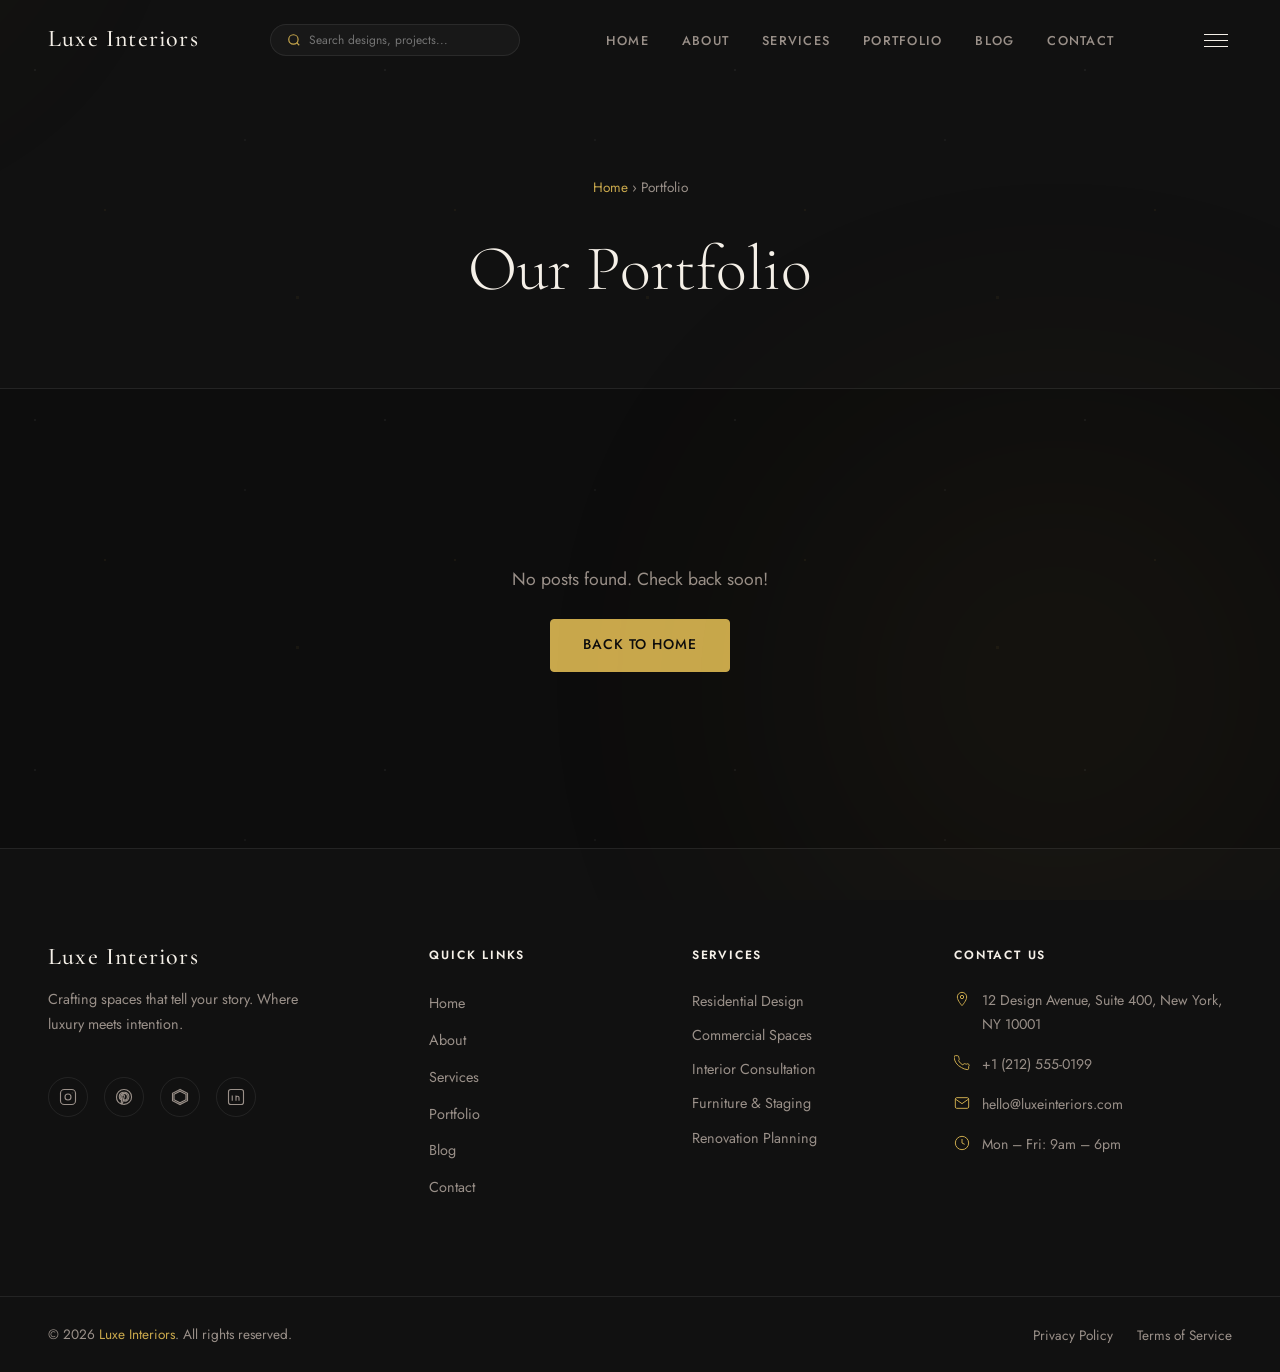
<file: portfolio/index.html>
<!DOCTYPE html>
<html lang="en-US">
<head>
    <meta charset="UTF-8">
    <meta name="viewport" content="width=device-width, initial-scale=1.0">
    <meta name="theme-color" content="#0d0d0d">
    <link rel="preconnect" href="https://fonts.googleapis.com">
    <link rel="preconnect" href="https://fonts.gstatic.com" crossorigin>
    <title>Portfolio &#8211; Luxe Interiors</title>
<meta name='robots' content='noindex, nofollow' />
<link rel='dns-prefetch' href='//fonts.googleapis.com' />
<link rel="alternate" type="application/rss+xml" title="Luxe Interiors &raquo; Feed" href="https://pateldhananjay39.github.io/luxe-interiors/feed/" />
<link rel="alternate" type="application/rss+xml" title="Luxe Interiors &raquo; Comments Feed" href="https://pateldhananjay39.github.io/luxe-interiors/comments/feed/" />
<link rel="alternate" type="application/rss+xml" title="Luxe Interiors &raquo; Portfolio Feed" href="https://pateldhananjay39.github.io/luxe-interiors/portfolio/feed/" />
<style id="wp-img-auto-sizes-contain-inline-css">
img:is([sizes=auto i],[sizes^="auto," i]){contain-intrinsic-size:3000px 1500px}
/*# sourceURL=wp-img-auto-sizes-contain-inline-css */
</style>
<style id="wp-emoji-styles-inline-css">

	img.wp-smiley, img.emoji {
		display: inline !important;
		border: none !important;
		box-shadow: none !important;
		height: 1em !important;
		width: 1em !important;
		margin: 0 0.07em !important;
		vertical-align: -0.1em !important;
		background: none !important;
		padding: 0 !important;
	}
/*# sourceURL=wp-emoji-styles-inline-css */
</style>
<style id="wp-block-library-inline-css">
:root{--wp-block-synced-color:#7a00df;--wp-block-synced-color--rgb:122,0,223;--wp-bound-block-color:var(--wp-block-synced-color);--wp-editor-canvas-background:#ddd;--wp-admin-theme-color:#007cba;--wp-admin-theme-color--rgb:0,124,186;--wp-admin-theme-color-darker-10:#006ba1;--wp-admin-theme-color-darker-10--rgb:0,107,160.5;--wp-admin-theme-color-darker-20:#005a87;--wp-admin-theme-color-darker-20--rgb:0,90,135;--wp-admin-border-width-focus:2px}@media (min-resolution:192dpi){:root{--wp-admin-border-width-focus:1.5px}}.wp-element-button{cursor:pointer}:root .has-very-light-gray-background-color{background-color:#eee}:root .has-very-dark-gray-background-color{background-color:#313131}:root .has-very-light-gray-color{color:#eee}:root .has-very-dark-gray-color{color:#313131}:root .has-vivid-green-cyan-to-vivid-cyan-blue-gradient-background{background:linear-gradient(135deg,#00d084,#0693e3)}:root .has-purple-crush-gradient-background{background:linear-gradient(135deg,#34e2e4,#4721fb 50%,#ab1dfe)}:root .has-hazy-dawn-gradient-background{background:linear-gradient(135deg,#faaca8,#dad0ec)}:root .has-subdued-olive-gradient-background{background:linear-gradient(135deg,#fafae1,#67a671)}:root .has-atomic-cream-gradient-background{background:linear-gradient(135deg,#fdd79a,#004a59)}:root .has-nightshade-gradient-background{background:linear-gradient(135deg,#330968,#31cdcf)}:root .has-midnight-gradient-background{background:linear-gradient(135deg,#020381,#2874fc)}:root{--wp--preset--font-size--normal:16px;--wp--preset--font-size--huge:42px}.has-regular-font-size{font-size:1em}.has-larger-font-size{font-size:2.625em}.has-normal-font-size{font-size:var(--wp--preset--font-size--normal)}.has-huge-font-size{font-size:var(--wp--preset--font-size--huge)}:root .has-text-align-center{text-align:center}:root .has-text-align-left{text-align:left}:root .has-text-align-right{text-align:right}.has-fit-text{white-space:nowrap!important}#end-resizable-editor-section{display:none}.aligncenter{clear:both}.items-justified-left{justify-content:flex-start}.items-justified-center{justify-content:center}.items-justified-right{justify-content:flex-end}.items-justified-space-between{justify-content:space-between}.screen-reader-text{word-wrap:normal!important;border:0;clip-path:inset(50%);height:1px;margin:-1px;overflow:hidden;padding:0;position:absolute;width:1px}.screen-reader-text:focus{background-color:#ddd;clip-path:none;color:#444;display:block;font-size:1em;height:auto;left:5px;line-height:normal;padding:15px 23px 14px;text-decoration:none;top:5px;width:auto;z-index:100000}html :where(.has-border-color){border-style:solid}html :where([style*=border-color]){border-style:solid}html :where([style*=border-top-color]){border-top-style:solid}html :where([style*=border-right-color]){border-right-style:solid}html :where([style*=border-bottom-color]){border-bottom-style:solid}html :where([style*=border-left-color]){border-left-style:solid}html :where([style*=border-width]){border-style:solid}html :where([style*=border-top-width]){border-top-style:solid}html :where([style*=border-right-width]){border-right-style:solid}html :where([style*=border-bottom-width]){border-bottom-style:solid}html :where([style*=border-left-width]){border-left-style:solid}html :where(img[class*=wp-image-]){height:auto;max-width:100%}:where(figure){margin:0 0 1em}html :where(.is-position-sticky){--wp-admin--admin-bar--position-offset:var(--wp-admin--admin-bar--height,0px)}@media screen and (max-width:600px){html :where(.is-position-sticky){--wp-admin--admin-bar--position-offset:0px}}

/*# sourceURL=/wp-includes/css/dist/block-library/common.min.css */
</style>
<style id="classic-theme-styles-inline-css">
/*! This file is auto-generated */
.wp-block-button__link{color:#fff;background-color:#32373c;border-radius:9999px;box-shadow:none;text-decoration:none;padding:calc(.667em + 2px) calc(1.333em + 2px);font-size:1.125em}.wp-block-file__button{background:#32373c;color:#fff;text-decoration:none}
/*# sourceURL=/wp-includes/css/classic-themes.min.css */
</style>

<style id="global-styles-inline-css">
:root{--wp--preset--aspect-ratio--square: 1;--wp--preset--aspect-ratio--4-3: 4/3;--wp--preset--aspect-ratio--3-4: 3/4;--wp--preset--aspect-ratio--3-2: 3/2;--wp--preset--aspect-ratio--2-3: 2/3;--wp--preset--aspect-ratio--16-9: 16/9;--wp--preset--aspect-ratio--9-16: 9/16;--wp--preset--color--black: #000000;--wp--preset--color--cyan-bluish-gray: #abb8c3;--wp--preset--color--white: #ffffff;--wp--preset--color--pale-pink: #f78da7;--wp--preset--color--vivid-red: #cf2e2e;--wp--preset--color--luminous-vivid-orange: #ff6900;--wp--preset--color--luminous-vivid-amber: #fcb900;--wp--preset--color--light-green-cyan: #7bdcb5;--wp--preset--color--vivid-green-cyan: #00d084;--wp--preset--color--pale-cyan-blue: #8ed1fc;--wp--preset--color--vivid-cyan-blue: #0693e3;--wp--preset--color--vivid-purple: #9b51e0;--wp--preset--gradient--vivid-cyan-blue-to-vivid-purple: linear-gradient(135deg,rgb(6,147,227) 0%,rgb(155,81,224) 100%);--wp--preset--gradient--light-green-cyan-to-vivid-green-cyan: linear-gradient(135deg,rgb(122,220,180) 0%,rgb(0,208,130) 100%);--wp--preset--gradient--luminous-vivid-amber-to-luminous-vivid-orange: linear-gradient(135deg,rgb(252,185,0) 0%,rgb(255,105,0) 100%);--wp--preset--gradient--luminous-vivid-orange-to-vivid-red: linear-gradient(135deg,rgb(255,105,0) 0%,rgb(207,46,46) 100%);--wp--preset--gradient--very-light-gray-to-cyan-bluish-gray: linear-gradient(135deg,rgb(238,238,238) 0%,rgb(169,184,195) 100%);--wp--preset--gradient--cool-to-warm-spectrum: linear-gradient(135deg,rgb(74,234,220) 0%,rgb(151,120,209) 20%,rgb(207,42,186) 40%,rgb(238,44,130) 60%,rgb(251,105,98) 80%,rgb(254,248,76) 100%);--wp--preset--gradient--blush-light-purple: linear-gradient(135deg,rgb(255,206,236) 0%,rgb(152,150,240) 100%);--wp--preset--gradient--blush-bordeaux: linear-gradient(135deg,rgb(254,205,165) 0%,rgb(254,45,45) 50%,rgb(107,0,62) 100%);--wp--preset--gradient--luminous-dusk: linear-gradient(135deg,rgb(255,203,112) 0%,rgb(199,81,192) 50%,rgb(65,88,208) 100%);--wp--preset--gradient--pale-ocean: linear-gradient(135deg,rgb(255,245,203) 0%,rgb(182,227,212) 50%,rgb(51,167,181) 100%);--wp--preset--gradient--electric-grass: linear-gradient(135deg,rgb(202,248,128) 0%,rgb(113,206,126) 100%);--wp--preset--gradient--midnight: linear-gradient(135deg,rgb(2,3,129) 0%,rgb(40,116,252) 100%);--wp--preset--font-size--small: 13px;--wp--preset--font-size--medium: 20px;--wp--preset--font-size--large: 36px;--wp--preset--font-size--x-large: 42px;--wp--preset--spacing--20: 0.44rem;--wp--preset--spacing--30: 0.67rem;--wp--preset--spacing--40: 1rem;--wp--preset--spacing--50: 1.5rem;--wp--preset--spacing--60: 2.25rem;--wp--preset--spacing--70: 3.38rem;--wp--preset--spacing--80: 5.06rem;--wp--preset--shadow--natural: 6px 6px 9px rgba(0, 0, 0, 0.2);--wp--preset--shadow--deep: 12px 12px 50px rgba(0, 0, 0, 0.4);--wp--preset--shadow--sharp: 6px 6px 0px rgba(0, 0, 0, 0.2);--wp--preset--shadow--outlined: 6px 6px 0px -3px rgb(255, 255, 255), 6px 6px rgb(0, 0, 0);--wp--preset--shadow--crisp: 6px 6px 0px rgb(0, 0, 0);}:where(body) { margin: 0; }:where(.is-layout-flex){gap: 0.5em;}:where(.is-layout-grid){gap: 0.5em;}body .is-layout-flex{display: flex;}.is-layout-flex{flex-wrap: wrap;align-items: center;}.is-layout-flex > :is(*, div){margin: 0;}body .is-layout-grid{display: grid;}.is-layout-grid > :is(*, div){margin: 0;}body{padding-top: 0px;padding-right: 0px;padding-bottom: 0px;padding-left: 0px;}:root :where(.wp-element-button, .wp-block-button__link){background-color: #32373c;border-width: 0;color: #fff;font-family: inherit;font-size: inherit;font-style: inherit;font-weight: inherit;letter-spacing: inherit;line-height: inherit;padding-top: calc(0.667em + 2px);padding-right: calc(1.333em + 2px);padding-bottom: calc(0.667em + 2px);padding-left: calc(1.333em + 2px);text-decoration: none;text-transform: inherit;}.has-black-color{color: var(--wp--preset--color--black) !important;}.has-cyan-bluish-gray-color{color: var(--wp--preset--color--cyan-bluish-gray) !important;}.has-white-color{color: var(--wp--preset--color--white) !important;}.has-pale-pink-color{color: var(--wp--preset--color--pale-pink) !important;}.has-vivid-red-color{color: var(--wp--preset--color--vivid-red) !important;}.has-luminous-vivid-orange-color{color: var(--wp--preset--color--luminous-vivid-orange) !important;}.has-luminous-vivid-amber-color{color: var(--wp--preset--color--luminous-vivid-amber) !important;}.has-light-green-cyan-color{color: var(--wp--preset--color--light-green-cyan) !important;}.has-vivid-green-cyan-color{color: var(--wp--preset--color--vivid-green-cyan) !important;}.has-pale-cyan-blue-color{color: var(--wp--preset--color--pale-cyan-blue) !important;}.has-vivid-cyan-blue-color{color: var(--wp--preset--color--vivid-cyan-blue) !important;}.has-vivid-purple-color{color: var(--wp--preset--color--vivid-purple) !important;}.has-black-background-color{background-color: var(--wp--preset--color--black) !important;}.has-cyan-bluish-gray-background-color{background-color: var(--wp--preset--color--cyan-bluish-gray) !important;}.has-white-background-color{background-color: var(--wp--preset--color--white) !important;}.has-pale-pink-background-color{background-color: var(--wp--preset--color--pale-pink) !important;}.has-vivid-red-background-color{background-color: var(--wp--preset--color--vivid-red) !important;}.has-luminous-vivid-orange-background-color{background-color: var(--wp--preset--color--luminous-vivid-orange) !important;}.has-luminous-vivid-amber-background-color{background-color: var(--wp--preset--color--luminous-vivid-amber) !important;}.has-light-green-cyan-background-color{background-color: var(--wp--preset--color--light-green-cyan) !important;}.has-vivid-green-cyan-background-color{background-color: var(--wp--preset--color--vivid-green-cyan) !important;}.has-pale-cyan-blue-background-color{background-color: var(--wp--preset--color--pale-cyan-blue) !important;}.has-vivid-cyan-blue-background-color{background-color: var(--wp--preset--color--vivid-cyan-blue) !important;}.has-vivid-purple-background-color{background-color: var(--wp--preset--color--vivid-purple) !important;}.has-black-border-color{border-color: var(--wp--preset--color--black) !important;}.has-cyan-bluish-gray-border-color{border-color: var(--wp--preset--color--cyan-bluish-gray) !important;}.has-white-border-color{border-color: var(--wp--preset--color--white) !important;}.has-pale-pink-border-color{border-color: var(--wp--preset--color--pale-pink) !important;}.has-vivid-red-border-color{border-color: var(--wp--preset--color--vivid-red) !important;}.has-luminous-vivid-orange-border-color{border-color: var(--wp--preset--color--luminous-vivid-orange) !important;}.has-luminous-vivid-amber-border-color{border-color: var(--wp--preset--color--luminous-vivid-amber) !important;}.has-light-green-cyan-border-color{border-color: var(--wp--preset--color--light-green-cyan) !important;}.has-vivid-green-cyan-border-color{border-color: var(--wp--preset--color--vivid-green-cyan) !important;}.has-pale-cyan-blue-border-color{border-color: var(--wp--preset--color--pale-cyan-blue) !important;}.has-vivid-cyan-blue-border-color{border-color: var(--wp--preset--color--vivid-cyan-blue) !important;}.has-vivid-purple-border-color{border-color: var(--wp--preset--color--vivid-purple) !important;}.has-vivid-cyan-blue-to-vivid-purple-gradient-background{background: var(--wp--preset--gradient--vivid-cyan-blue-to-vivid-purple) !important;}.has-light-green-cyan-to-vivid-green-cyan-gradient-background{background: var(--wp--preset--gradient--light-green-cyan-to-vivid-green-cyan) !important;}.has-luminous-vivid-amber-to-luminous-vivid-orange-gradient-background{background: var(--wp--preset--gradient--luminous-vivid-amber-to-luminous-vivid-orange) !important;}.has-luminous-vivid-orange-to-vivid-red-gradient-background{background: var(--wp--preset--gradient--luminous-vivid-orange-to-vivid-red) !important;}.has-very-light-gray-to-cyan-bluish-gray-gradient-background{background: var(--wp--preset--gradient--very-light-gray-to-cyan-bluish-gray) !important;}.has-cool-to-warm-spectrum-gradient-background{background: var(--wp--preset--gradient--cool-to-warm-spectrum) !important;}.has-blush-light-purple-gradient-background{background: var(--wp--preset--gradient--blush-light-purple) !important;}.has-blush-bordeaux-gradient-background{background: var(--wp--preset--gradient--blush-bordeaux) !important;}.has-luminous-dusk-gradient-background{background: var(--wp--preset--gradient--luminous-dusk) !important;}.has-pale-ocean-gradient-background{background: var(--wp--preset--gradient--pale-ocean) !important;}.has-electric-grass-gradient-background{background: var(--wp--preset--gradient--electric-grass) !important;}.has-midnight-gradient-background{background: var(--wp--preset--gradient--midnight) !important;}.has-small-font-size{font-size: var(--wp--preset--font-size--small) !important;}.has-medium-font-size{font-size: var(--wp--preset--font-size--medium) !important;}.has-large-font-size{font-size: var(--wp--preset--font-size--large) !important;}.has-x-large-font-size{font-size: var(--wp--preset--font-size--x-large) !important;}
/*# sourceURL=global-styles-inline-css */
</style>

<link rel='stylesheet' id='idl-google-fonts-css' href='https://fonts.googleapis.com/css2?family=Cormorant+Garamond:ital,wght@0,300;0,400;0,500;0,600;0,700;1,300;1,400&#038;family=Jost:wght@300;400;500;600&#038;display=swap' media='all' />
<link rel='stylesheet' id='idl-main-css' href='https://pateldhananjay39.github.io/luxe-interiors/wp-content/themes/interiordesign-theme/assets/css/main.css?ver=1.0.0' media='all' />
<link rel='stylesheet' id='idl-style-css' href='https://pateldhananjay39.github.io/luxe-interiors/wp-content/themes/interiordesign-theme/style.css?ver=1.0.0' media='all' />
<link rel="https://api.w.org/" href="https://pateldhananjay39.github.io/luxe-interiors/wp-json/" /><link rel="EditURI" type="application/rsd+xml" title="RSD" href="https://pateldhananjay39.github.io/luxe-interiors/xmlrpc.php?rsd" />
<meta name="generator" content="WordPress 7.0" />
</head>
<body class="archive post-type-archive post-type-archive-portfolio wp-theme-interiordesign-theme">

<!-- Dynamic Custom Cursor System -->
<div class="custom-cursor" id="custom-cursor" aria-hidden="true">
    <div class="cursor-dot"></div>
    <div class="cursor-circle">
        <span class="cursor-badge-text"></span>
    </div>
</div>

<!-- Ambient Interactive Glows & Lighting -->
<div class="ambient-glow-container" aria-hidden="true">
    <div class="glow-sphere glow-sphere-1" id="glow-sphere-1"></div>
    <div class="glow-sphere glow-sphere-2" id="glow-sphere-2"></div>
</div>

<!-- Atmospheric Dust/Light Particle Overlays -->
<div class="particle-overlay" id="particle-overlay" aria-hidden="true"></div>

<header class="site-header" id="site-header" role="banner">
    <div class="header-inner container">

        <!-- Logo / Brand -->
        <div class="site-branding">
                            <a href="https://pateldhananjay39.github.io/luxe-interiors/" class="site-logo-text" rel="home">
                    <span class="logo-main">Luxe Interiors</span>
                    <span class="logo-tagline"></span>
                </a>
                    </div>

        <!-- Zillow-style Search Pill in Header -->
        <div class="header-search-pill" id="header-search-pill">
            <span class="search-pill-icon" aria-hidden="true">
                <svg viewBox="0 0 24 24" fill="none" stroke="currentColor" stroke-width="2"><circle cx="11" cy="11" r="8"/><line x1="21" y1="21" x2="16.65" y2="16.65"/></svg>
            </span>
            <input type="text" placeholder="Search designs, projects..." readonly>
        </div>

        <!-- Primary Navigation -->
        <nav class="primary-nav" id="primary-nav" role="navigation" aria-label="Primary Navigation">
            <ul class="nav-menu"><li><a href="https://pateldhananjay39.github.io/luxe-interiors/">Home</a></li><li><a href="#about">About</a></li><li><a href="#services">Services</a></li><li><a href="#portfolio">Portfolio</a></li><li><a href="#blog">Blog</a></li><li><a href="#contact">Contact</a></li></ul>        </nav>

        <!-- CTA + Hamburger -->
        <div class="header-actions">
            <a href="#contact" class="btn btn-gold btn-sm header-cta">
                Book Consultation            </a>
            <button class="hamburger" id="hamburger" aria-expanded="false" aria-controls="primary-nav" aria-label="Toggle Menu">
                <span class="hamburger-bar"></span>
                <span class="hamburger-bar"></span>
                <span class="hamburger-bar"></span>
            </button>
        </div>

    </div><!-- .header-inner -->
</header><!-- .site-header -->

<!-- Mobile Nav Overlay -->
<div class="mobile-nav-overlay" id="mobile-nav-overlay" aria-hidden="true">
    <div class="mobile-nav-inner">
        <button class="mobile-nav-close" id="mobile-nav-close" aria-label="Close Menu">
            <span>&times;</span>
        </button>
                <a href="#contact" class="btn btn-gold mobile-cta">
            Book Consultation        </a>
    </div>
</div>


<main id="main-content" class="site-main" role="main">

    <!-- Archive Hero -->
    <div class="page-hero">
        <div class="container">
            <p class="breadcrumb">
                <a href="https://pateldhananjay39.github.io/luxe-interiors/">Home</a>
                &rsaquo;
                Portfolio            </p>
            <h1>
                Our Portfolio            </h1>
        </div>
    </div>

    <!-- Posts Grid -->
    <section class="section">
        <div class="container">

            
            <div style="text-align:center;padding:4rem 0;">
                <p style="color:var(--clr-text-muted);font-size:1.1rem;">No posts found. Check back soon!</p>
                <a href="https://pateldhananjay39.github.io/luxe-interiors/" class="btn btn-gold" style="margin-top:1.5rem;">
                    Back to Home                </a>
            </div>

            
        </div>
    </section>

</main>


<footer class="site-footer" id="site-footer" role="contentinfo">

    <!-- Footer Top: Widgets -->
    <div class="footer-widgets">
        <div class="container footer-widgets-grid">

            <!-- Brand Column -->
            <div class="footer-brand">
                <a href="https://pateldhananjay39.github.io/luxe-interiors/" class="footer-logo" rel="home">
                    <span class="logo-main">Luxe Interiors</span>
                    <span class="logo-tagline"></span>
                </a>
                <p class="footer-tagline">
                    Crafting spaces that tell your story. Where luxury meets intention.                </p>
                <div class="footer-social" aria-label="Social Media Links">
                    <a href="#" class="social-link" aria-label="Instagram" target="_blank" rel="noopener noreferrer">
                        <svg viewBox="0 0 24 24" fill="none" stroke="currentColor" stroke-width="1.5"><rect x="2" y="2" width="20" height="20" rx="5" ry="5"/><circle cx="12" cy="12" r="4"/><circle cx="17.5" cy="6.5" r="0.5" fill="currentColor" stroke="none"/></svg>
                    </a>
                    <a href="#" class="social-link" aria-label="Pinterest" target="_blank" rel="noopener noreferrer">
                        <svg viewBox="0 0 24 24" fill="none" stroke="currentColor" stroke-width="1.5"><path d="M12 2C6.48 2 2 6.48 2 12c0 4.24 2.65 7.86 6.39 9.29-.09-.78-.17-1.98.04-2.83.18-.77 1.22-5.17 1.22-5.17s-.31-.62-.31-1.54c0-1.45.84-2.53 1.88-2.53.89 0 1.32.67 1.32 1.47 0 .89-.57 2.23-.86 3.47-.25 1.04.51 1.88 1.53 1.88 1.83 0 3.24-1.93 3.24-4.72 0-2.47-1.77-4.19-4.31-4.19-2.93 0-4.65 2.2-4.65 4.47 0 .89.34 1.84.77 2.36.08.1.09.19.07.29-.08.32-.25 1.04-.28 1.18-.04.19-.14.23-.32.14-1.25-.58-2.03-2.42-2.03-3.89 0-3.15 2.29-6.04 6.61-6.04 3.47 0 6.16 2.47 6.16 5.77 0 3.45-2.17 6.22-5.19 6.22-1.01 0-1.97-.53-2.3-1.15l-.62 2.33c-.23.87-.84 1.96-1.25 2.62.94.29 1.94.45 2.97.45 5.52 0 10-4.48 10-10S17.52 2 12 2z"/></svg>
                    </a>
                    <a href="#" class="social-link" aria-label="Houzz" target="_blank" rel="noopener noreferrer">
                        <svg viewBox="0 0 24 24" fill="none" stroke="currentColor" stroke-width="1.5"><path d="M12 2L2 7v10l10 5 10-5V7L12 2zm0 2.18L20 8.5v7L12 19.82 4 15.5v-7L12 4.18z"/></svg>
                    </a>
                    <a href="#" class="social-link" aria-label="LinkedIn" target="_blank" rel="noopener noreferrer">
                        <svg viewBox="0 0 24 24" fill="none" stroke="currentColor" stroke-width="1.5"><rect x="2" y="2" width="20" height="20" rx="3"/><path d="M7 10v7M7 7v.01M12 17v-4a2 2 0 014 0v4M12 10v7"/></svg>
                    </a>
                </div>
            </div>

            <!-- Quick Links -->
            <div class="footer-col">
                <h4 class="footer-heading">Quick Links</h4>
                <nav aria-label="Footer Navigation">
                    <ul class="footer-nav-menu"><li><a href="#">Home</a></li><li><a href="#about">About</a></li><li><a href="#services">Services</a></li><li><a href="#portfolio">Portfolio</a></li><li><a href="#blog">Blog</a></li><li><a href="#contact">Contact</a></li></ul>                </nav>
            </div>

            <!-- Services Column -->
            <div class="footer-col">
                <h4 class="footer-heading">Services</h4>
                <ul class="footer-list">
                    <li><a href="#services">Residential Design</a></li>
                    <li><a href="#services">Commercial Spaces</a></li>
                    <li><a href="#services">Interior Consultation</a></li>
                    <li><a href="#services">Furniture &amp; Staging</a></li>
                    <li><a href="#services">Renovation Planning</a></li>
                </ul>
            </div>

            <!-- Contact Info -->
            <div class="footer-col">
                <h4 class="footer-heading">Contact Us</h4>
                <address class="footer-contact">
                    <div class="contact-item">
                        <svg viewBox="0 0 24 24" fill="none" stroke="currentColor" stroke-width="1.5" aria-hidden="true"><path d="M12 2C8.13 2 5 5.13 5 9c0 5.25 7 13 7 13s7-7.75 7-13c0-3.87-3.13-7-7-7z"/><circle cx="12" cy="9" r="2.5"/></svg>
                        <span>12 Design Avenue, Suite 400, New York, NY 10001</span>
                    </div>
                    <div class="contact-item">
                        <svg viewBox="0 0 24 24" fill="none" stroke="currentColor" stroke-width="1.5" aria-hidden="true"><path d="M22 16.92v3a2 2 0 01-2.18 2 19.79 19.79 0 01-8.63-3.07A19.5 19.5 0 013.07 11.8 19.79 19.79 0 01.07 3.18 2 2 0 012.06 1h3a2 2 0 012 1.72 12.84 12.84 0 00.7 2.81 2 2 0 01-.45 2.11L6.91 8.64a16 16 0 006.29 6.29l1-1.4a2 2 0 012.11-.45 12.84 12.84 0 002.81.7A2 2 0 0122 16.92z"/></svg>
                        <a href="tel:+12125550199">+1 (212) 555-0199</a>
                    </div>
                    <div class="contact-item">
                        <svg viewBox="0 0 24 24" fill="none" stroke="currentColor" stroke-width="1.5" aria-hidden="true"><path d="M4 4h16c1.1 0 2 .9 2 2v12c0 1.1-.9 2-2 2H4c-1.1 0-2-.9-2-2V6c0-1.1.9-2 2-2z"/><polyline points="22,6 12,13 2,6"/></svg>
                        <a href="mailto:hello@luxeinteriors.com">hello@luxeinteriors.com</a>
                    </div>
                    <div class="contact-item">
                        <svg viewBox="0 0 24 24" fill="none" stroke="currentColor" stroke-width="1.5" aria-hidden="true"><circle cx="12" cy="12" r="10"/><polyline points="12 6 12 12 16 14"/></svg>
                        <span>Mon – Fri: 9am – 6pm</span>
                    </div>
                </address>
            </div>

        </div><!-- .footer-widgets-grid -->
    </div><!-- .footer-widgets -->

    <!-- Footer Bottom Bar -->
    <div class="footer-bottom">
        <div class="container footer-bottom-inner">
            <p class="copyright">
                &copy; 2026                <a href="https://pateldhananjay39.github.io/luxe-interiors/">Luxe Interiors</a>.
                All rights reserved.            </p>
            <ul class="footer-legal">
                <li><a href="#">Privacy Policy</a></li>
                <li><a href="#">Terms of Service</a></li>
            </ul>
        </div>
    </div><!-- .footer-bottom -->

</footer><!-- .site-footer -->

<!-- Scroll to Top Button -->
<button class="scroll-top" id="scroll-top" aria-label="Scroll to top">
    <svg viewBox="0 0 24 24" fill="none" stroke="currentColor" stroke-width="2" aria-hidden="true"><polyline points="18 15 12 9 6 15"/></svg>
</button>

<script type="speculationrules">
{"prefetch":[{"source":"document","where":{"and":[{"href_matches":"/luxe-interiors/*"},{"not":{"href_matches":["/luxe-interiors/wp-*.php","/luxe-interiors/wp-admin/*","/luxe-interiors/wp-content/uploads/*","/luxe-interiors/wp-content/*","/luxe-interiors/wp-content/plugins/*","/luxe-interiors/wp-content/themes/interiordesign-theme/*","/luxe-interiors/*\\?(.+)"]}},{"not":{"selector_matches":"a[rel~=\"nofollow\"]"}},{"not":{"selector_matches":".no-prefetch, .no-prefetch a"}}]},"eagerness":"conservative"}]}
</script>
<script id="idl-main-js-extra">
var idlData = {"ajaxUrl":"https://pateldhananjay39.github.io/luxe-interiors/wp-admin/admin-ajax.php","nonce":"7c36c9768c","themeUri":"https://pateldhananjay39.github.io/luxe-interiors/wp-content/themes/interiordesign-theme"};
//# sourceURL=idl-main-js-extra
</script>
<script id="idl-main-js" src="https://pateldhananjay39.github.io/luxe-interiors/wp-content/themes/interiordesign-theme/assets/js/main.js?ver=1.0.0"></script>
<script id="wp-emoji-settings" type="application/json">
{"baseUrl":"https://s.w.org/images/core/emoji/17.0.2/72x72/","ext":".png","svgUrl":"https://s.w.org/images/core/emoji/17.0.2/svg/","svgExt":".svg","source":{"concatemoji":"https://pateldhananjay39.github.io/luxe-interiors/wp-includes/js/wp-emoji-release.min.js?ver=7.0"}}
</script>
<script type="module">
/*! This file is auto-generated */
const a=JSON.parse(document.getElementById("wp-emoji-settings").textContent),o=(window._wpemojiSettings=a,"wpEmojiSettingsSupports"),s=["flag","emoji"];function i(e){try{var t={supportTests:e,timestamp:(new Date).valueOf()};sessionStorage.setItem(o,JSON.stringify(t))}catch(e){}}function c(e,t,n){e.clearRect(0,0,e.canvas.width,e.canvas.height),e.fillText(t,0,0);t=new Uint32Array(e.getImageData(0,0,e.canvas.width,e.canvas.height).data);e.clearRect(0,0,e.canvas.width,e.canvas.height),e.fillText(n,0,0);const a=new Uint32Array(e.getImageData(0,0,e.canvas.width,e.canvas.height).data);return t.every((e,t)=>e===a[t])}function p(e,t){e.clearRect(0,0,e.canvas.width,e.canvas.height),e.fillText(t,0,0);var n=e.getImageData(16,16,1,1);for(let e=0;e<n.data.length;e++)if(0!==n.data[e])return!1;return!0}function u(e,t,n,a){switch(t){case"flag":return n(e,"\ud83c\udff3\ufe0f\u200d\u26a7\ufe0f","\ud83c\udff3\ufe0f\u200b\u26a7\ufe0f")?!1:!n(e,"\ud83c\udde8\ud83c\uddf6","\ud83c\udde8\u200b\ud83c\uddf6")&&!n(e,"\ud83c\udff4\udb40\udc67\udb40\udc62\udb40\udc65\udb40\udc6e\udb40\udc67\udb40\udc7f","\ud83c\udff4\u200b\udb40\udc67\u200b\udb40\udc62\u200b\udb40\udc65\u200b\udb40\udc6e\u200b\udb40\udc67\u200b\udb40\udc7f");case"emoji":return!a(e,"\ud83e\u1fac8")}return!1}function f(e,t,n,a){let r;const o=(r="undefined"!=typeof WorkerGlobalScope&&self instanceof WorkerGlobalScope?new OffscreenCanvas(300,150):document.createElement("canvas")).getContext("2d",{willReadFrequently:!0}),s=(o.textBaseline="top",o.font="600 32px Arial",{});return e.forEach(e=>{s[e]=t(o,e,n,a)}),s}function r(e){var t=document.createElement("script");t.src=e,t.defer=!0,document.head.appendChild(t)}a.supports={everything:!0,everythingExceptFlag:!0},new Promise(t=>{let n=function(){try{var e=JSON.parse(sessionStorage.getItem(o));if("object"==typeof e&&"number"==typeof e.timestamp&&(new Date).valueOf()<e.timestamp+604800&&"object"==typeof e.supportTests)return e.supportTests}catch(e){}return null}();if(!n){if("undefined"!=typeof Worker&&"undefined"!=typeof OffscreenCanvas&&"undefined"!=typeof URL&&URL.createObjectURL&&"undefined"!=typeof Blob)try{var e="postMessage("+f.toString()+"("+[JSON.stringify(s),u.toString(),c.toString(),p.toString()].join(",")+"));",a=new Blob([e],{type:"text/javascript"});const r=new Worker(URL.createObjectURL(a),{name:"wpTestEmojiSupports"});return void(r.onmessage=e=>{i(n=e.data),r.terminate(),t(n)})}catch(e){}i(n=f(s,u,c,p))}t(n)}).then(e=>{for(const n in e)a.supports[n]=e[n],a.supports.everything=a.supports.everything&&a.supports[n],"flag"!==n&&(a.supports.everythingExceptFlag=a.supports.everythingExceptFlag&&a.supports[n]);var t;a.supports.everythingExceptFlag=a.supports.everythingExceptFlag&&!a.supports.flag,a.supports.everything||((t=a.source||{}).concatemoji?r(t.concatemoji):t.wpemoji&&t.twemoji&&(r(t.twemoji),r(t.wpemoji)))});
//# sourceURL=https://pateldhananjay39.github.io/luxe-interiors/wp-includes/js/wp-emoji-loader.min.js
</script>
</body>
</html>
</file>
